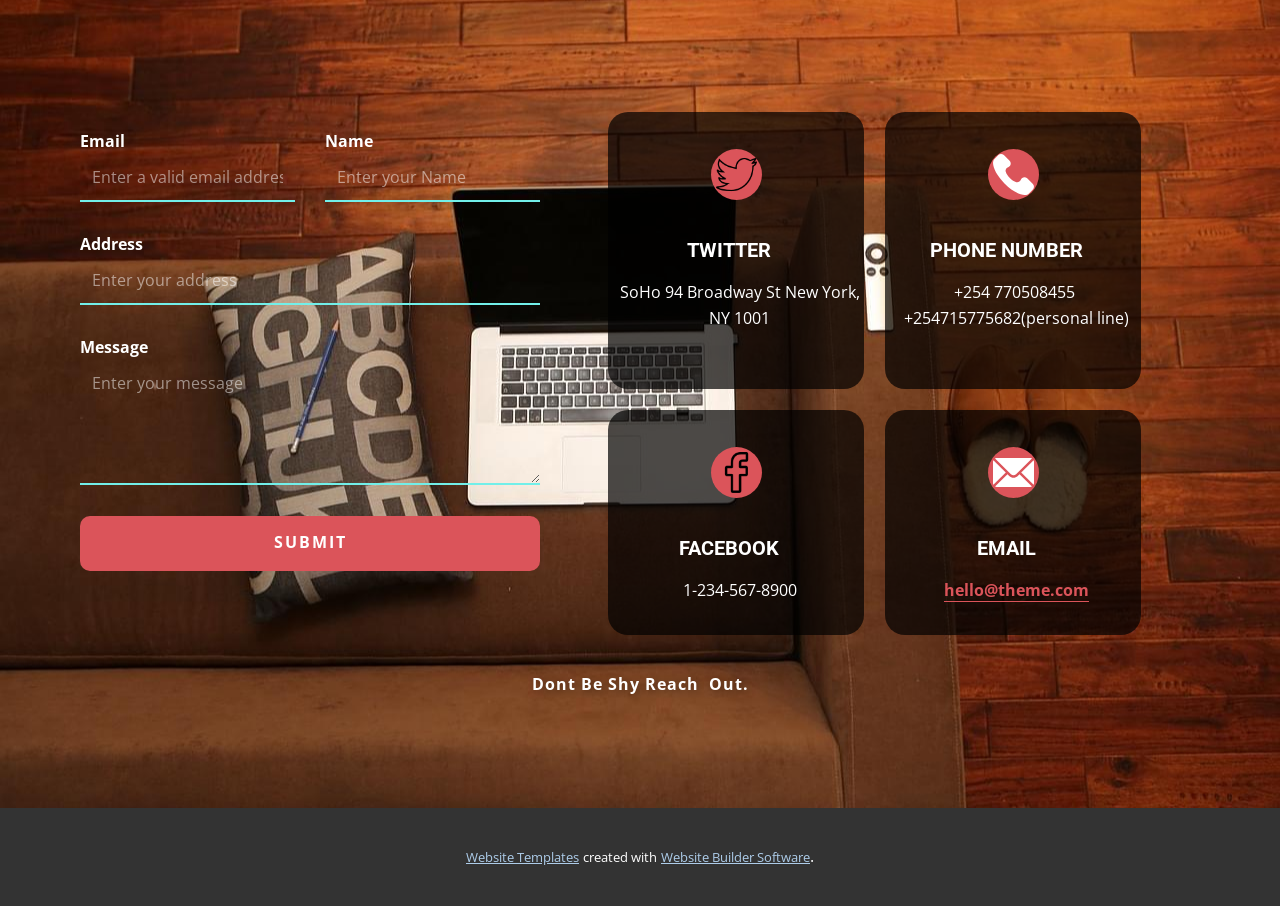
<file: CONTACT/index.html>
<!DOCTYPE html>
<html style="font-size: 16px;" lang="en"><head>
    <meta name="viewport" content="width=device-width, initial-scale=1.0">
    <meta charset="utf-8">
    <meta name="keywords" content="">
    <meta name="description" content="">
    <title>About 1</title>
    <link rel="stylesheet" href="nicepage.css" media="screen">
<link rel="stylesheet" href="About-1.css" media="screen">
    <script class="u-script" type="text/javascript" src="jquery-1.9.1.min.js" defer=""></script>
    <script class="u-script" type="text/javascript" src="nicepage.js" defer=""></script>
    <meta name="generator" content="Nicepage 5.3.3, nicepage.com">
    <meta name="referrer" content="origin">
    <link id="u-theme-google-font" rel="stylesheet" href="https://fonts.googleapis.com/css?family=Roboto:100,100i,300,300i,400,400i,500,500i,700,700i,900,900i|Open+Sans:300,300i,400,400i,500,500i,600,600i,700,700i,800,800i">
    
    
    <script type="application/ld+json">{
		"@context": "http://schema.org",
		"@type": "Organization",
		"name": ""
}</script>
    <meta name="theme-color" content="#478ac9">
    <meta property="og:title" content="About 1">
    <meta property="og:type" content="website">
  </head>
  <body data-home-page="https://website3798896.nicepage.io/About-1.html?version=db8e37b4-e32d-4d01-83a6-668814f26b87" data-home-page-title="About 1" class="u-body u-xl-mode" data-lang="en">
    <section class="u-align-center u-clearfix u-container-align-center-md u-container-align-center-sm u-container-align-center-xs u-image u-section-1" id="carousel_e3d0" data-image-width="1280" data-image-height="853">
      <div class="u-clearfix u-sheet u-sheet-1">
        <div class="u-expanded-width-md u-expanded-width-sm u-expanded-width-xs u-form u-form-1">
          <form action="https://forms.nicepagesrv.com/v2/form/process" class="u-clearfix u-form-spacing-30 u-form-vertical u-inner-form" style="padding: 10px" source="email" name="form">
            <div class="u-form-email u-form-group u-form-partition-factor-2">
              <label for="email-319a" class="u-label u-text-body-alt-color u-label-1">Email</label>
              <input type="email" placeholder="Enter a valid email address" id="email-319a" name="email" class="u-border-2 u-border-no-left u-border-no-right u-border-no-top u-border-palette-4-light-1 u-input u-input-rectangle u-text-body-alt-color" required="">
            </div>
            <div class="u-form-group u-form-name u-form-partition-factor-2">
              <label for="name-319a" class="u-label u-text-body-alt-color u-label-2">Name</label>
              <input type="text" placeholder="Enter your Name" id="name-319a" name="name" class="u-border-2 u-border-no-left u-border-no-right u-border-no-top u-border-palette-4-light-1 u-input u-input-rectangle u-text-body-alt-color" required="">
            </div>
            <div class="u-form-address u-form-group u-form-group-3">
              <label for="address-452f" class="u-label u-text-body-alt-color u-label-3">Address</label>
              <input type="text" placeholder="Enter your address" id="address-452f" name="address" class="u-border-2 u-border-no-left u-border-no-right u-border-no-top u-border-palette-4-light-1 u-input u-input-rectangle u-text-body-alt-color" required="">
            </div>
            <div class="u-form-group u-form-message">
              <label for="message-319a" class="u-label u-text-body-alt-color u-label-4">Message</label>
              <textarea placeholder="Enter your message" rows="4" cols="50" id="message-319a" name="message" class="u-border-2 u-border-no-left u-border-no-right u-border-no-top u-border-palette-4-light-1 u-input u-input-rectangle u-text-body-alt-color" required=""></textarea>
            </div>
            <div class="u-align-left u-form-group u-form-submit">
              <a href="#" class="u-active-white u-border-none u-btn u-btn-round u-btn-submit u-button-style u-hover-white u-palette-2-base u-radius-10 u-btn-1">Submit</a>
              <input type="submit" value="submit" class="u-form-control-hidden">
            </div>
            <div class="u-form-send-message u-form-send-success"> Thank you! Your message has been sent. </div>
            <div class="u-form-send-error u-form-send-message"> Unable to send your message. Please fix errors then try again. </div>
            <input type="hidden" value="" name="recaptchaResponse">
            <input type="hidden" name="formServices" value="c8a2bf7977998eed809f3ecaea6489d1">
          </form>
        </div>
        <div class="u-expanded-width-md u-expanded-width-sm u-expanded-width-xs u-list u-list-1">
          <div class="u-repeater u-repeater-1">
            <div class="u-align-center u-black u-container-style u-list-item u-opacity u-opacity-70 u-radius-20 u-repeater-item u-shape-round u-list-item-1">
              <div class="u-container-layout u-similar-container u-container-layout-1"><span class="u-file-icon u-icon u-icon-circle u-palette-2-base u-icon-1"><img src="images/220375.png" alt=""></span>
                <h5 class="u-text u-text-1">twitter</h5>
                <p class="u-text u-text-2">SoHo 94 Broadway St New York, NY 1001</p>
              </div>
            </div>
            <div class="u-align-center u-black u-container-style u-list-item u-opacity u-opacity-70 u-radius-20 u-repeater-item u-shape-round u-list-item-2">
              <div class="u-container-layout u-similar-container u-container-layout-2"><span class="u-icon u-icon-circle u-palette-2-base u-icon-2"><svg class="u-svg-link" preserveAspectRatio="xMidYMin slice" viewBox="0 0 513.64 513.64" style=""><use xlink:href="#svg-9786"></use></svg><svg class="u-svg-content" viewBox="0 0 513.64 513.64" x="0px" y="0px" id="svg-9786" style="enable-background:new 0 0 513.64 513.64;"><g><g><path d="M499.66,376.96l-71.68-71.68c-25.6-25.6-69.12-15.359-79.36,17.92c-7.68,23.041-33.28,35.841-56.32,30.72    c-51.2-12.8-120.32-79.36-133.12-133.12c-7.68-23.041,7.68-48.641,30.72-56.32c33.28-10.24,43.52-53.76,17.92-79.36l-71.68-71.68    c-20.48-17.92-51.2-17.92-69.12,0l-48.64,48.64c-48.64,51.2,5.12,186.88,125.44,307.2c120.32,120.32,256,176.641,307.2,125.44    l48.64-48.64C517.581,425.6,517.581,394.88,499.66,376.96z"></path>
</g>
</g></svg></span>
                <h5 class="u-text u-text-3">phone number</h5>
                <p class="u-text u-text-4">+254 770508455&nbsp;<br>+254715775682(personal line)<br>
                  <br>
                </p>
              </div>
            </div>
            <div class="u-align-center u-black u-container-style u-list-item u-opacity u-opacity-70 u-radius-20 u-repeater-item u-shape-round u-list-item-3">
              <div class="u-container-layout u-similar-container u-container-layout-3"><span class="u-file-icon u-icon u-icon-circle u-palette-2-base u-icon-3"><img src="images/1077041.png" alt=""></span>
                <h5 class="u-text u-text-5">facebook</h5>
                <p class="u-text u-text-6">1-234-567-8900</p>
              </div>
            </div>
            <div class="u-align-center u-black u-container-style u-list-item u-opacity u-opacity-70 u-radius-20 u-repeater-item u-shape-round u-list-item-4">
              <div class="u-container-layout u-similar-container u-container-layout-4"><span class="u-icon u-icon-circle u-palette-2-base u-icon-4"><svg class="u-svg-link" preserveAspectRatio="xMidYMin slice" viewBox="0 0 512 512" style=""><use xlink:href="#svg-9f82"></use></svg><svg class="u-svg-content" viewBox="0 0 512 512" x="0px" y="0px" id="svg-9f82" style="enable-background:new 0 0 512 512;"><g><g><path d="M507.49,101.721L352.211,256L507.49,410.279c2.807-5.867,4.51-12.353,4.51-19.279V121    C512,114.073,510.297,107.588,507.49,101.721z"></path>
</g>
</g><g><g><path d="M467,76H45c-6.927,0-13.412,1.703-19.279,4.51l198.463,197.463c17.548,17.548,46.084,17.548,63.632,0L486.279,80.51    C480.412,77.703,473.927,76,467,76z"></path>
</g>
</g><g><g><path d="M4.51,101.721C1.703,107.588,0,114.073,0,121v270c0,6.927,1.703,13.413,4.51,19.279L159.789,256L4.51,101.721z"></path>
</g>
</g><g><g><path d="M331,277.211l-21.973,21.973c-29.239,29.239-76.816,29.239-106.055,0L181,277.211L25.721,431.49    C31.588,434.297,38.073,436,45,436h422c6.927,0,13.412-1.703,19.279-4.51L331,277.211z"></path>
</g>
</g></svg></span>
                <h5 class="u-text u-text-7">Email</h5>
                <p class="u-text u-text-8">
                  <a href="mailto:hello@theme.com" class="u-active-none u-border-1 u-border-active-white u-border-hover-white u-border-no-left u-border-no-right u-border-no-top u-border-palette-2-base u-btn u-button-link u-button-style u-hover-none u-none u-text-active-white u-text-hover-white u-text-palette-2-base u-btn-2">hello@theme.com</a>
                </p>
              </div>
            </div>
          </div>
        </div>
        <p class="u-text u-text-body-alt-color u-text-9" data-animation-name="customAnimationIn" data-animation-duration="1500" data-animation-delay="500">Dont Be Shy Reach&nbsp; Out.</p>
      </div>
    </section>
    
    
    
    <section class="u-backlink u-clearfix u-grey-80">
      <a class="u-link" href="https://nicepage.com/website-templates" target="_blank">
        <span>Website Templates</span>
      </a>
      <p class="u-text">
        <span>created with</span>
      </p>
      <a class="u-link" href="" target="_blank">
        <span>Website Builder Software</span>
      </a>. 
    </section>
  
</body></html>
</file>
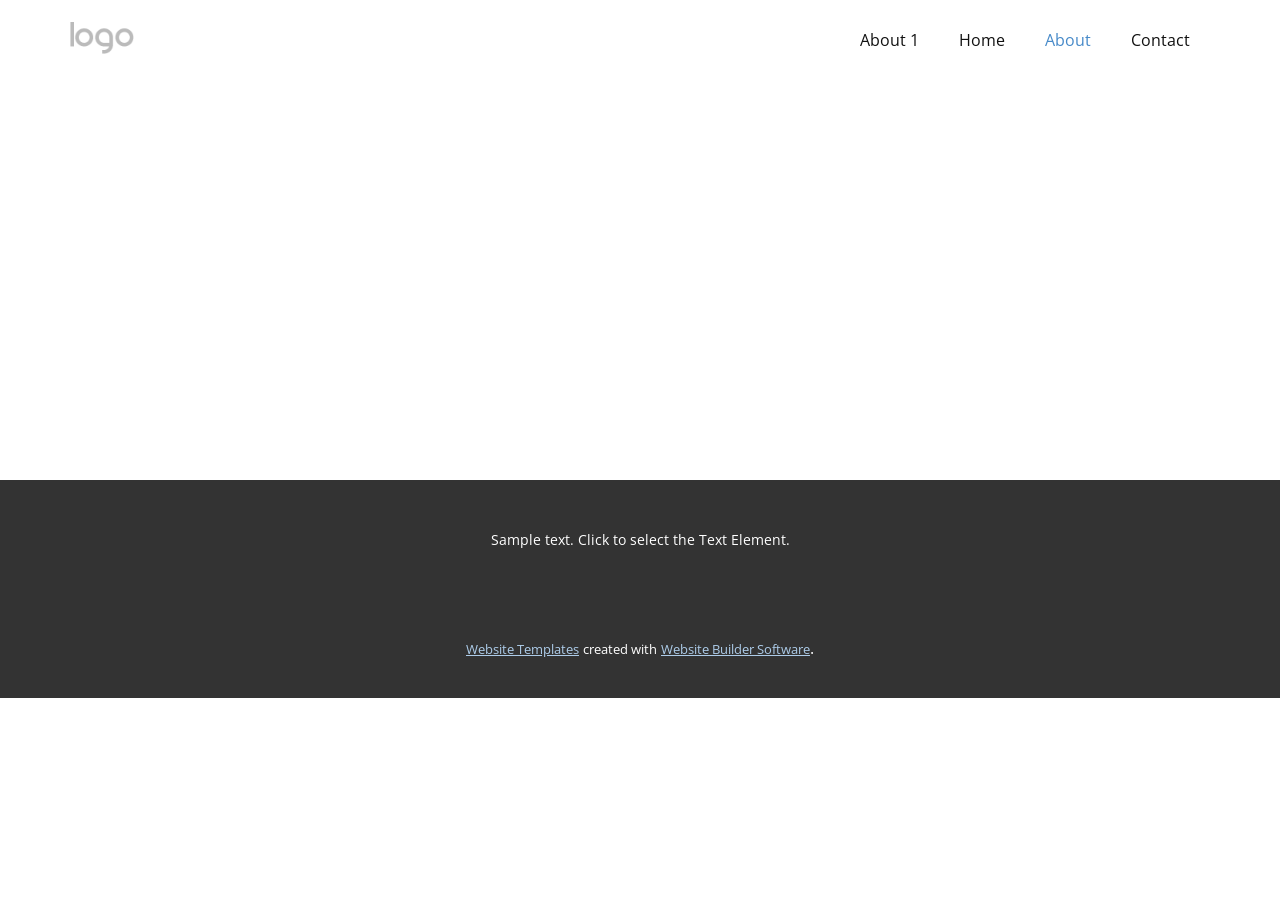
<file: CONTACT/About.html>
<!DOCTYPE html>
<html style="font-size: 16px;" lang="en"><head>
    <meta name="viewport" content="width=device-width, initial-scale=1.0">
    <meta charset="utf-8">
    <meta name="keywords" content="">
    <meta name="description" content="">
    <title>About</title>
    <link rel="stylesheet" href="nicepage.css" media="screen">
<link rel="stylesheet" href="About.css" media="screen">
    <script class="u-script" type="text/javascript" src="jquery-1.9.1.min.js" defer=""></script>
    <script class="u-script" type="text/javascript" src="nicepage.js" defer=""></script>
    <meta name="generator" content="Nicepage 5.3.3, nicepage.com">
    <link id="u-theme-google-font" rel="stylesheet" href="https://fonts.googleapis.com/css?family=Roboto:100,100i,300,300i,400,400i,500,500i,700,700i,900,900i|Open+Sans:300,300i,400,400i,500,500i,600,600i,700,700i,800,800i">
    
    
    <script type="application/ld+json">{
		"@context": "http://schema.org",
		"@type": "Organization",
		"name": "",
		"logo": "images/default-logo.png"
}</script>
    <meta name="theme-color" content="#478ac9">
    <meta property="og:title" content="About">
    <meta property="og:type" content="website">
  </head>
  <body class="u-body u-xl-mode" data-lang="en"><header class="u-clearfix u-header u-header" id="sec-13a1"><div class="u-clearfix u-sheet u-valign-middle u-sheet-1">
        <a href="https://nicepage.com" class="u-image u-logo u-image-1">
          <img src="images/default-logo.png" class="u-logo-image u-logo-image-1">
        </a>
        <nav class="u-menu u-menu-dropdown u-offcanvas u-menu-1">
          <div class="menu-collapse" style="font-size: 1rem; letter-spacing: 0px;">
            <a class="u-button-style u-custom-left-right-menu-spacing u-custom-padding-bottom u-custom-top-bottom-menu-spacing u-nav-link u-text-active-palette-1-base u-text-hover-palette-2-base" href="#">
              <svg class="u-svg-link" viewBox="0 0 24 24"><use xlink:href="#menu-hamburger"></use></svg>
              <svg class="u-svg-content" version="1.1" id="menu-hamburger" viewBox="0 0 16 16" x="0px" y="0px" xmlns:xlink="http://www.w3.org/1999/xlink" xmlns="http://www.w3.org/2000/svg"><g><rect y="1" width="16" height="2"></rect><rect y="7" width="16" height="2"></rect><rect y="13" width="16" height="2"></rect>
</g></svg>
            </a>
          </div>
          <div class="u-nav-container">
            <ul class="u-nav u-unstyled u-nav-1"><li class="u-nav-item"><a class="u-button-style u-nav-link u-text-active-palette-1-base u-text-hover-palette-2-base" href="About-1.html" style="padding: 10px 20px;">About 1</a>
</li><li class="u-nav-item"><a class="u-button-style u-nav-link u-text-active-palette-1-base u-text-hover-palette-2-base" href="Home.html" style="padding: 10px 20px;">Home</a>
</li><li class="u-nav-item"><a class="u-button-style u-nav-link u-text-active-palette-1-base u-text-hover-palette-2-base" href="About.html" style="padding: 10px 20px;">About</a>
</li><li class="u-nav-item"><a class="u-button-style u-nav-link u-text-active-palette-1-base u-text-hover-palette-2-base" href="Contact.html" style="padding: 10px 20px;">Contact</a>
</li></ul>
          </div>
          <div class="u-nav-container-collapse">
            <div class="u-black u-container-style u-inner-container-layout u-opacity u-opacity-95 u-sidenav">
              <div class="u-inner-container-layout u-sidenav-overflow">
                <div class="u-menu-close"></div>
                <ul class="u-align-center u-nav u-popupmenu-items u-unstyled u-nav-2"><li class="u-nav-item"><a class="u-button-style u-nav-link" href="About-1.html">About 1</a>
</li><li class="u-nav-item"><a class="u-button-style u-nav-link" href="Home.html">Home</a>
</li><li class="u-nav-item"><a class="u-button-style u-nav-link" href="About.html">About</a>
</li><li class="u-nav-item"><a class="u-button-style u-nav-link" href="Contact.html">Contact</a>
</li></ul>
              </div>
            </div>
            <div class="u-black u-menu-overlay u-opacity u-opacity-70"></div>
          </div>
        </nav>
      </div></header>
    <section class="u-clearfix u-section-1" id="sec-6ad6">
      <div class="u-clearfix u-sheet u-sheet-1"></div>
    </section>
    
    
    <footer class="u-align-center u-clearfix u-footer u-grey-80 u-footer" id="sec-273c"><div class="u-clearfix u-sheet u-sheet-1">
        <p class="u-small-text u-text u-text-variant u-text-1">Sample text. Click to select the Text Element.</p>
      </div></footer>
    <section class="u-backlink u-clearfix u-grey-80">
      <a class="u-link" href="https://nicepage.com/website-templates" target="_blank">
        <span>Website Templates</span>
      </a>
      <p class="u-text">
        <span>created with</span>
      </p>
      <a class="u-link" href="" target="_blank">
        <span>Website Builder Software</span>
      </a>. 
    </section>
  
</body></html>
</file>
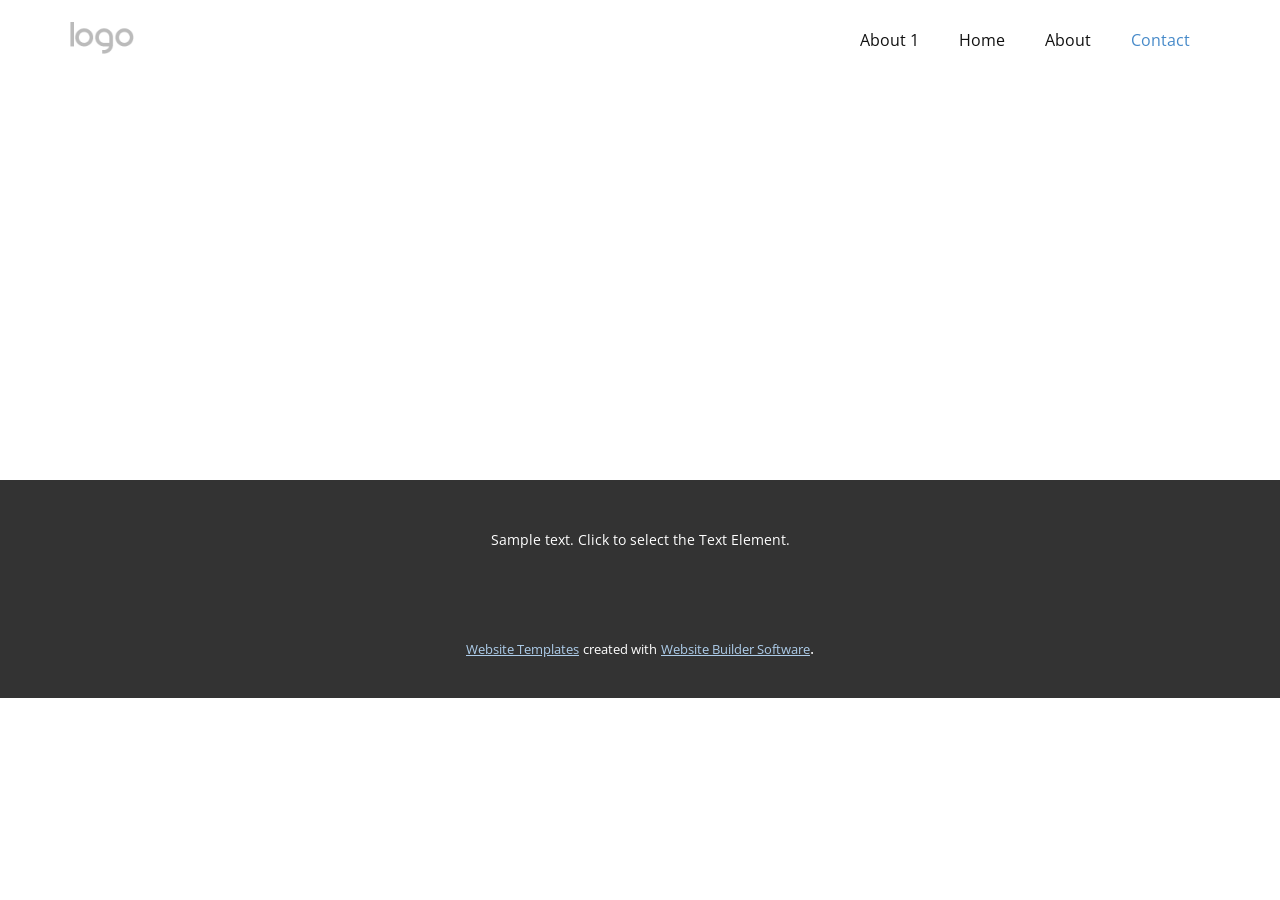
<file: CONTACT/Contact.html>
<!DOCTYPE html>
<html style="font-size: 16px;" lang="en"><head>
    <meta name="viewport" content="width=device-width, initial-scale=1.0">
    <meta charset="utf-8">
    <meta name="keywords" content="">
    <meta name="description" content="">
    <title>Contact</title>
    <link rel="stylesheet" href="nicepage.css" media="screen">
<link rel="stylesheet" href="Contact.css" media="screen">
    <script class="u-script" type="text/javascript" src="jquery-1.9.1.min.js" defer=""></script>
    <script class="u-script" type="text/javascript" src="nicepage.js" defer=""></script>
    <meta name="generator" content="Nicepage 5.3.3, nicepage.com">
    <link id="u-theme-google-font" rel="stylesheet" href="https://fonts.googleapis.com/css?family=Roboto:100,100i,300,300i,400,400i,500,500i,700,700i,900,900i|Open+Sans:300,300i,400,400i,500,500i,600,600i,700,700i,800,800i">
    
    
    <script type="application/ld+json">{
		"@context": "http://schema.org",
		"@type": "Organization",
		"name": "",
		"logo": "images/default-logo.png"
}</script>
    <meta name="theme-color" content="#478ac9">
    <meta property="og:title" content="Contact">
    <meta property="og:type" content="website">
  </head>
  <body class="u-body u-xl-mode" data-lang="en"><header class="u-clearfix u-header u-header" id="sec-13a1"><div class="u-clearfix u-sheet u-valign-middle u-sheet-1">
        <a href="https://nicepage.com" class="u-image u-logo u-image-1">
          <img src="images/default-logo.png" class="u-logo-image u-logo-image-1">
        </a>
        <nav class="u-menu u-menu-dropdown u-offcanvas u-menu-1">
          <div class="menu-collapse" style="font-size: 1rem; letter-spacing: 0px;">
            <a class="u-button-style u-custom-left-right-menu-spacing u-custom-padding-bottom u-custom-top-bottom-menu-spacing u-nav-link u-text-active-palette-1-base u-text-hover-palette-2-base" href="#">
              <svg class="u-svg-link" viewBox="0 0 24 24"><use xlink:href="#menu-hamburger"></use></svg>
              <svg class="u-svg-content" version="1.1" id="menu-hamburger" viewBox="0 0 16 16" x="0px" y="0px" xmlns:xlink="http://www.w3.org/1999/xlink" xmlns="http://www.w3.org/2000/svg"><g><rect y="1" width="16" height="2"></rect><rect y="7" width="16" height="2"></rect><rect y="13" width="16" height="2"></rect>
</g></svg>
            </a>
          </div>
          <div class="u-nav-container">
            <ul class="u-nav u-unstyled u-nav-1"><li class="u-nav-item"><a class="u-button-style u-nav-link u-text-active-palette-1-base u-text-hover-palette-2-base" href="About-1.html" style="padding: 10px 20px;">About 1</a>
</li><li class="u-nav-item"><a class="u-button-style u-nav-link u-text-active-palette-1-base u-text-hover-palette-2-base" href="Home.html" style="padding: 10px 20px;">Home</a>
</li><li class="u-nav-item"><a class="u-button-style u-nav-link u-text-active-palette-1-base u-text-hover-palette-2-base" href="About.html" style="padding: 10px 20px;">About</a>
</li><li class="u-nav-item"><a class="u-button-style u-nav-link u-text-active-palette-1-base u-text-hover-palette-2-base" href="Contact.html" style="padding: 10px 20px;">Contact</a>
</li></ul>
          </div>
          <div class="u-nav-container-collapse">
            <div class="u-black u-container-style u-inner-container-layout u-opacity u-opacity-95 u-sidenav">
              <div class="u-inner-container-layout u-sidenav-overflow">
                <div class="u-menu-close"></div>
                <ul class="u-align-center u-nav u-popupmenu-items u-unstyled u-nav-2"><li class="u-nav-item"><a class="u-button-style u-nav-link" href="About-1.html">About 1</a>
</li><li class="u-nav-item"><a class="u-button-style u-nav-link" href="Home.html">Home</a>
</li><li class="u-nav-item"><a class="u-button-style u-nav-link" href="About.html">About</a>
</li><li class="u-nav-item"><a class="u-button-style u-nav-link" href="Contact.html">Contact</a>
</li></ul>
              </div>
            </div>
            <div class="u-black u-menu-overlay u-opacity u-opacity-70"></div>
          </div>
        </nav>
      </div></header>
    <section class="u-clearfix u-section-1" id="sec-d57b">
      <div class="u-clearfix u-sheet u-sheet-1"></div>
    </section>
    
    
    <footer class="u-align-center u-clearfix u-footer u-grey-80 u-footer" id="sec-273c"><div class="u-clearfix u-sheet u-sheet-1">
        <p class="u-small-text u-text u-text-variant u-text-1">Sample text. Click to select the Text Element.</p>
      </div></footer>
    <section class="u-backlink u-clearfix u-grey-80">
      <a class="u-link" href="https://nicepage.com/website-templates" target="_blank">
        <span>Website Templates</span>
      </a>
      <p class="u-text">
        <span>created with</span>
      </p>
      <a class="u-link" href="" target="_blank">
        <span>Website Builder Software</span>
      </a>. 
    </section>
  
</body></html>
</file>
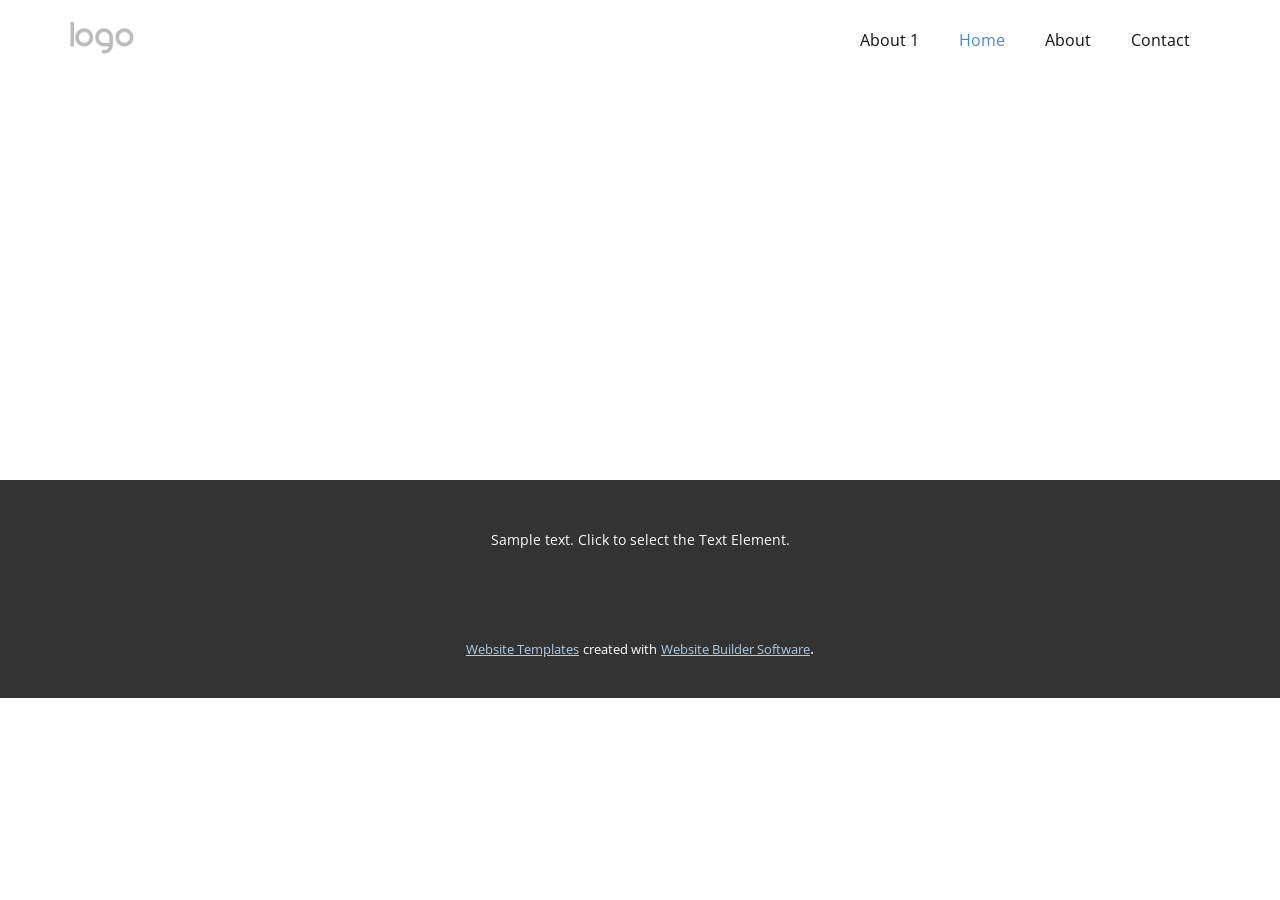
<file: CONTACT/Home.html>
<!DOCTYPE html>
<html style="font-size: 16px;" lang="en"><head>
    <meta name="viewport" content="width=device-width, initial-scale=1.0">
    <meta charset="utf-8">
    <meta name="keywords" content="">
    <meta name="description" content="">
    <title>Home</title>
    <link rel="stylesheet" href="nicepage.css" media="screen">
<link rel="stylesheet" href="Home.css" media="screen">
    <script class="u-script" type="text/javascript" src="jquery-1.9.1.min.js" defer=""></script>
    <script class="u-script" type="text/javascript" src="nicepage.js" defer=""></script>
    <meta name="generator" content="Nicepage 5.3.3, nicepage.com">
    <link id="u-theme-google-font" rel="stylesheet" href="https://fonts.googleapis.com/css?family=Roboto:100,100i,300,300i,400,400i,500,500i,700,700i,900,900i|Open+Sans:300,300i,400,400i,500,500i,600,600i,700,700i,800,800i">
    
    
    <script type="application/ld+json">{
		"@context": "http://schema.org",
		"@type": "Organization",
		"name": "",
		"logo": "images/default-logo.png"
}</script>
    <meta name="theme-color" content="#478ac9">
    <meta property="og:title" content="Home">
    <meta property="og:type" content="website">
  </head>
  <body class="u-body u-xl-mode" data-lang="en"><header class="u-clearfix u-header u-header" id="sec-13a1"><div class="u-clearfix u-sheet u-valign-middle u-sheet-1">
        <a href="https://nicepage.com" class="u-image u-logo u-image-1">
          <img src="images/default-logo.png" class="u-logo-image u-logo-image-1">
        </a>
        <nav class="u-menu u-menu-dropdown u-offcanvas u-menu-1">
          <div class="menu-collapse" style="font-size: 1rem; letter-spacing: 0px;">
            <a class="u-button-style u-custom-left-right-menu-spacing u-custom-padding-bottom u-custom-top-bottom-menu-spacing u-nav-link u-text-active-palette-1-base u-text-hover-palette-2-base" href="#">
              <svg class="u-svg-link" viewBox="0 0 24 24"><use xlink:href="#menu-hamburger"></use></svg>
              <svg class="u-svg-content" version="1.1" id="menu-hamburger" viewBox="0 0 16 16" x="0px" y="0px" xmlns:xlink="http://www.w3.org/1999/xlink" xmlns="http://www.w3.org/2000/svg"><g><rect y="1" width="16" height="2"></rect><rect y="7" width="16" height="2"></rect><rect y="13" width="16" height="2"></rect>
</g></svg>
            </a>
          </div>
          <div class="u-nav-container">
            <ul class="u-nav u-unstyled u-nav-1"><li class="u-nav-item"><a class="u-button-style u-nav-link u-text-active-palette-1-base u-text-hover-palette-2-base" href="About-1.html" style="padding: 10px 20px;">About 1</a>
</li><li class="u-nav-item"><a class="u-button-style u-nav-link u-text-active-palette-1-base u-text-hover-palette-2-base" href="Home.html" style="padding: 10px 20px;">Home</a>
</li><li class="u-nav-item"><a class="u-button-style u-nav-link u-text-active-palette-1-base u-text-hover-palette-2-base" href="About.html" style="padding: 10px 20px;">About</a>
</li><li class="u-nav-item"><a class="u-button-style u-nav-link u-text-active-palette-1-base u-text-hover-palette-2-base" href="Contact.html" style="padding: 10px 20px;">Contact</a>
</li></ul>
          </div>
          <div class="u-nav-container-collapse">
            <div class="u-black u-container-style u-inner-container-layout u-opacity u-opacity-95 u-sidenav">
              <div class="u-inner-container-layout u-sidenav-overflow">
                <div class="u-menu-close"></div>
                <ul class="u-align-center u-nav u-popupmenu-items u-unstyled u-nav-2"><li class="u-nav-item"><a class="u-button-style u-nav-link" href="About-1.html">About 1</a>
</li><li class="u-nav-item"><a class="u-button-style u-nav-link" href="Home.html">Home</a>
</li><li class="u-nav-item"><a class="u-button-style u-nav-link" href="About.html">About</a>
</li><li class="u-nav-item"><a class="u-button-style u-nav-link" href="Contact.html">Contact</a>
</li></ul>
              </div>
            </div>
            <div class="u-black u-menu-overlay u-opacity u-opacity-70"></div>
          </div>
        </nav>
      </div></header>
    <section class="u-clearfix u-section-1" id="sec-b1e7">
      <div class="u-clearfix u-sheet u-sheet-1"></div>
    </section>
    
    
    <footer class="u-align-center u-clearfix u-footer u-grey-80 u-footer" id="sec-273c"><div class="u-clearfix u-sheet u-sheet-1">
        <p class="u-small-text u-text u-text-variant u-text-1">Sample text. Click to select the Text Element.</p>
      </div></footer>
    <section class="u-backlink u-clearfix u-grey-80">
      <a class="u-link" href="https://nicepage.com/website-templates" target="_blank">
        <span>Website Templates</span>
      </a>
      <p class="u-text">
        <span>created with</span>
      </p>
      <a class="u-link" href="" target="_blank">
        <span>Website Builder Software</span>
      </a>. 
    </section>
  
</body></html>
</file>
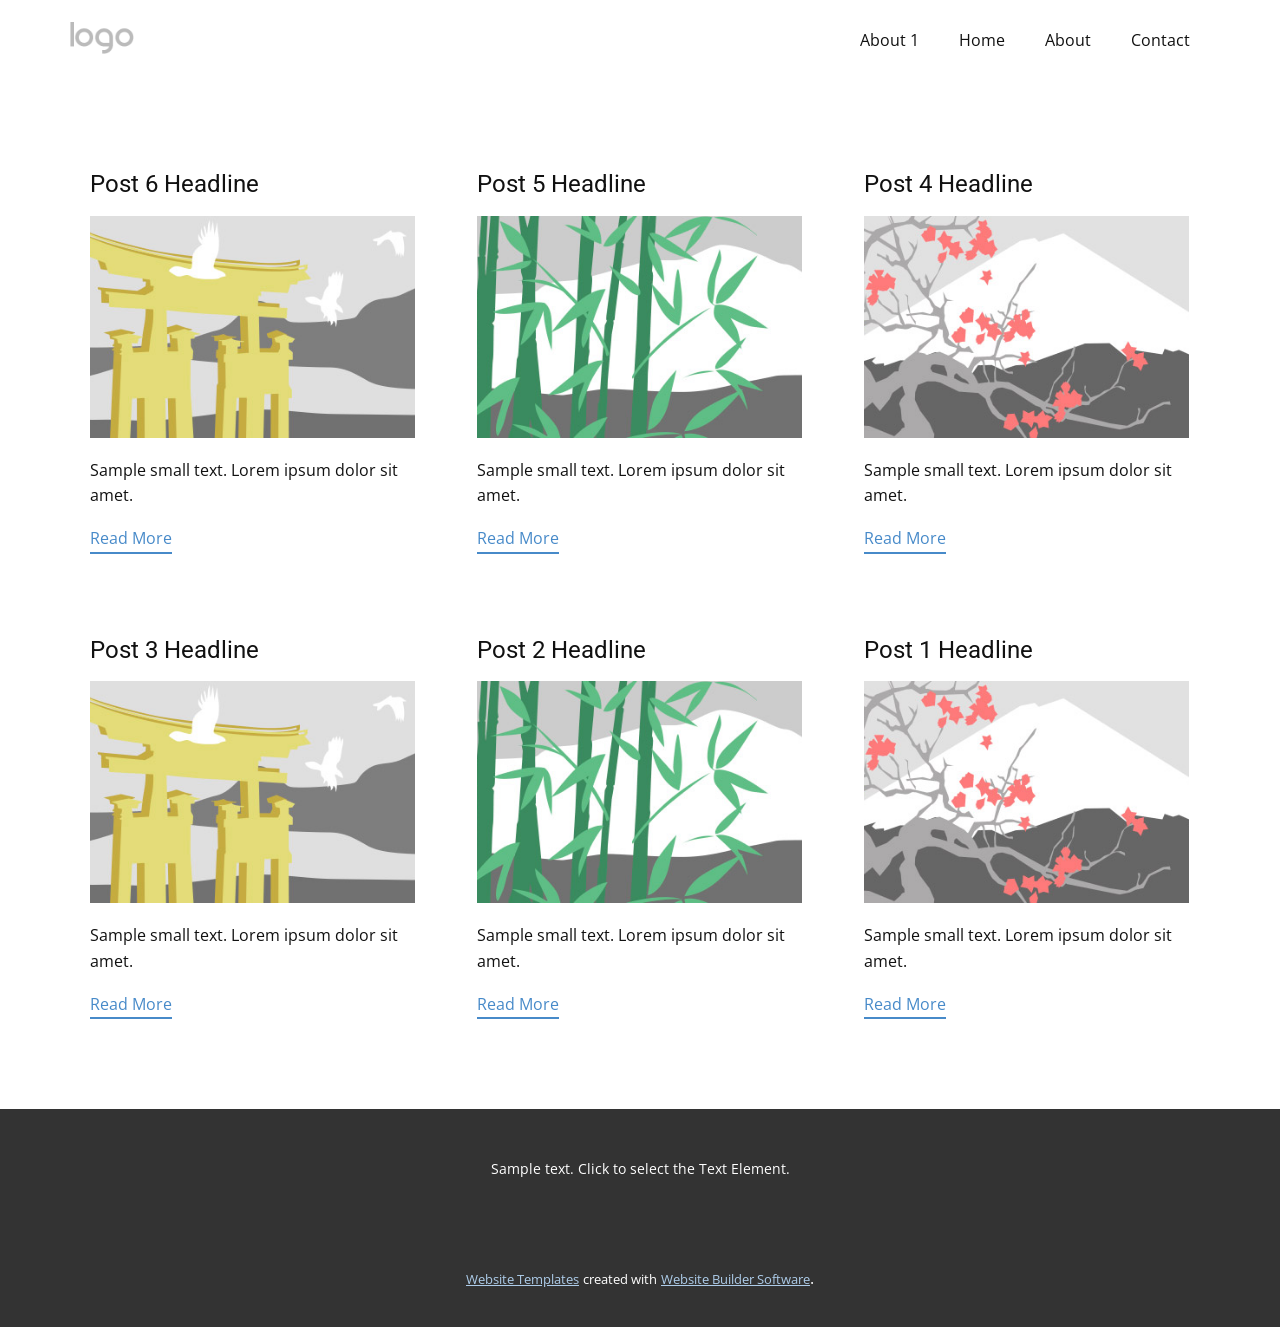
<file: CONTACT/blog/blog.html>
<!DOCTYPE html>
<html style="font-size: 16px;" lang="en"><head>
    <meta name="viewport" content="width=device-width, initial-scale=1.0">
    <meta charset="utf-8">
    <meta name="keywords" content="">
    <meta name="description" content="">
    <title>Blog Template</title>
    <link rel="stylesheet" href="../nicepage.css" media="screen">
<link rel="stylesheet" href="../Blog-Template.css" media="screen">
    <script class="u-script" type="text/javascript" src="../jquery-1.9.1.min.js" defer=""></script>
    <script class="u-script" type="text/javascript" src="../nicepage.js" defer=""></script>
    <meta name="generator" content="Nicepage 5.3.3, nicepage.com">
    <link id="u-theme-google-font" rel="stylesheet" href="https://fonts.googleapis.com/css?family=Roboto:100,100i,300,300i,400,400i,500,500i,700,700i,900,900i|Open+Sans:300,300i,400,400i,500,500i,600,600i,700,700i,800,800i">
    
    
    <script type="application/ld+json">{
		"@context": "http://schema.org",
		"@type": "Organization",
		"name": "",
		"logo": "images/default-logo.png"
}</script>
    <meta name="theme-color" content="#478ac9">
  </head>
  <body class="u-body u-xl-mode" data-lang="en"><header class="u-clearfix u-header u-header" id="sec-13a1"><div class="u-clearfix u-sheet u-valign-middle u-sheet-1">
        <a href="https://nicepage.com" class="u-image u-logo u-image-1">
          <img src="../images/default-logo.png" class="u-logo-image u-logo-image-1">
        </a>
        <nav class="u-menu u-menu-dropdown u-offcanvas u-menu-1">
          <div class="menu-collapse" style="font-size: 1rem; letter-spacing: 0px;">
            <a class="u-button-style u-custom-left-right-menu-spacing u-custom-padding-bottom u-custom-top-bottom-menu-spacing u-nav-link u-text-active-palette-1-base u-text-hover-palette-2-base" href="#">
              <svg class="u-svg-link" viewBox="0 0 24 24"><use xlink:href="#menu-hamburger"></use></svg>
              <svg class="u-svg-content" version="1.1" id="menu-hamburger" viewBox="0 0 16 16" x="0px" y="0px" xmlns:xlink="http://www.w3.org/1999/xlink" xmlns="http://www.w3.org/2000/svg"><g><rect y="1" width="16" height="2"></rect><rect y="7" width="16" height="2"></rect><rect y="13" width="16" height="2"></rect>
</g></svg>
            </a>
          </div>
          <div class="u-nav-container">
            <ul class="u-nav u-unstyled u-nav-1"><li class="u-nav-item"><a class="u-button-style u-nav-link u-text-active-palette-1-base u-text-hover-palette-2-base" href="../About-1.html" style="padding: 10px 20px;">About 1</a>
</li><li class="u-nav-item"><a class="u-button-style u-nav-link u-text-active-palette-1-base u-text-hover-palette-2-base" href="../Home.html" style="padding: 10px 20px;">Home</a>
</li><li class="u-nav-item"><a class="u-button-style u-nav-link u-text-active-palette-1-base u-text-hover-palette-2-base" href="../About.html" style="padding: 10px 20px;">About</a>
</li><li class="u-nav-item"><a class="u-button-style u-nav-link u-text-active-palette-1-base u-text-hover-palette-2-base" href="../Contact.html" style="padding: 10px 20px;">Contact</a>
</li></ul>
          </div>
          <div class="u-nav-container-collapse">
            <div class="u-black u-container-style u-inner-container-layout u-opacity u-opacity-95 u-sidenav">
              <div class="u-inner-container-layout u-sidenav-overflow">
                <div class="u-menu-close"></div>
                <ul class="u-align-center u-nav u-popupmenu-items u-unstyled u-nav-2"><li class="u-nav-item"><a class="u-button-style u-nav-link" href="../About-1.html">About 1</a>
</li><li class="u-nav-item"><a class="u-button-style u-nav-link" href="../Home.html">Home</a>
</li><li class="u-nav-item"><a class="u-button-style u-nav-link" href="../About.html">About</a>
</li><li class="u-nav-item"><a class="u-button-style u-nav-link" href="../Contact.html">Contact</a>
</li></ul>
              </div>
            </div>
            <div class="u-black u-menu-overlay u-opacity u-opacity-70"></div>
          </div>
        </nav>
      </div></header>
    <section class="u-clearfix u-section-1" id="sec-80b5">
      <div class="u-clearfix u-sheet u-valign-middle u-sheet-1"><!--blog--><!--blog_options_json--><!--{"type":"Recent","source":"","tags":"","count":""}--><!--/blog_options_json-->
        <div class="u-blog u-expanded-width u-repeater u-repeater-1"><!--blog_post-->
          <div class="u-blog-post u-container-style u-repeater-item u-white u-repeater-item-1">
            <div class="u-container-layout u-similar-container u-valign-top u-container-layout-1"><!--blog_post_header-->
              <h4 class="u-blog-control u-text u-text-1">
                <a class="u-post-header-link" href="../blog/post-5.html">Post 6 Headline</a>
              </h4><!--/blog_post_header--><!--blog_post_image-->
              <a class="u-post-header-link" href="../blog/post-5.html"><img alt="" class="u-blog-control u-expanded-width u-image u-image-default u-image-1" src="../images/8ad73f3c.jpeg"></a><!--/blog_post_image--><!--blog_post_content-->
              <div class="u-blog-control u-post-content u-text u-text-2 fr-view">Sample small text. Lorem ipsum dolor sit amet.</div><!--/blog_post_content--><!--blog_post_readmore-->
              <a href="../blog/post-5.html" class="u-blog-control u-border-2 u-border-palette-1-base u-btn u-btn-rectangle u-button-style u-none u-btn-1"><!--blog_post_readmore_content--><!--options_json--><!--{"content":"","defaultValue":"Read More"}--><!--/options_json-->Read More<!--/blog_post_readmore_content--></a><!--/blog_post_readmore-->
            </div>
          </div><div class="u-blog-post u-container-style u-repeater-item u-video-cover u-white">
            <div class="u-container-layout u-similar-container u-valign-top u-container-layout-2"><!--blog_post_header-->
              <h4 class="u-blog-control u-text u-text-3">
                <a class="u-post-header-link" href="../blog/post-4.html">Post 5 Headline</a>
              </h4><!--/blog_post_header--><!--blog_post_image-->
              <a class="u-post-header-link" href="../blog/post-4.html"><img alt="" class="u-blog-control u-expanded-width u-image u-image-default u-image-2" src="../images/68f64b9d.jpeg"></a><!--/blog_post_image--><!--blog_post_content-->
              <div class="u-blog-control u-post-content u-text u-text-4 fr-view">Sample small text. Lorem ipsum dolor sit amet.</div><!--/blog_post_content--><!--blog_post_readmore-->
              <a href="../blog/post-4.html" class="u-blog-control u-border-2 u-border-palette-1-base u-btn u-btn-rectangle u-button-style u-none u-btn-2"><!--blog_post_readmore_content--><!--options_json--><!--{"content":"","defaultValue":"Read More"}--><!--/options_json-->Read More<!--/blog_post_readmore_content--></a><!--/blog_post_readmore-->
            </div>
          </div><div class="u-blog-post u-container-style u-repeater-item u-video-cover u-white">
            <div class="u-container-layout u-similar-container u-valign-top u-container-layout-3"><!--blog_post_header-->
              <h4 class="u-blog-control u-text u-text-5">
                <a class="u-post-header-link" href="../blog/post-3.html">Post 4 Headline</a>
              </h4><!--/blog_post_header--><!--blog_post_image-->
              <a class="u-post-header-link" href="../blog/post-3.html"><img alt="" class="u-blog-control u-expanded-width u-image u-image-default u-image-3" src="../images/0fd3416c.jpeg"></a><!--/blog_post_image--><!--blog_post_content-->
              <div class="u-blog-control u-post-content u-text u-text-6 fr-view">Sample small text. Lorem ipsum dolor sit amet.</div><!--/blog_post_content--><!--blog_post_readmore-->
              <a href="../blog/post-3.html" class="u-blog-control u-border-2 u-border-palette-1-base u-btn u-btn-rectangle u-button-style u-none u-btn-3"><!--blog_post_readmore_content--><!--options_json--><!--{"content":"","defaultValue":"Read More"}--><!--/options_json-->Read More<!--/blog_post_readmore_content--></a><!--/blog_post_readmore-->
            </div>
          </div><div class="u-blog-post u-container-style u-repeater-item u-white u-repeater-item-1">
            <div class="u-container-layout u-similar-container u-valign-top u-container-layout-1"><!--blog_post_header-->
              <h4 class="u-blog-control u-text u-text-1">
                <a class="u-post-header-link" href="../blog/post-2.html">Post 3 Headline</a>
              </h4><!--/blog_post_header--><!--blog_post_image-->
              <a class="u-post-header-link" href="../blog/post-2.html"><img alt="" class="u-blog-control u-expanded-width u-image u-image-default u-image-1" src="../images/8ad73f3c.jpeg"></a><!--/blog_post_image--><!--blog_post_content-->
              <div class="u-blog-control u-post-content u-text u-text-2 fr-view">Sample small text. Lorem ipsum dolor sit amet.</div><!--/blog_post_content--><!--blog_post_readmore-->
              <a href="../blog/post-2.html" class="u-blog-control u-border-2 u-border-palette-1-base u-btn u-btn-rectangle u-button-style u-none u-btn-1"><!--blog_post_readmore_content--><!--options_json--><!--{"content":"","defaultValue":"Read More"}--><!--/options_json-->Read More<!--/blog_post_readmore_content--></a><!--/blog_post_readmore-->
            </div>
          </div><div class="u-blog-post u-container-style u-repeater-item u-video-cover u-white">
            <div class="u-container-layout u-similar-container u-valign-top u-container-layout-2"><!--blog_post_header-->
              <h4 class="u-blog-control u-text u-text-3">
                <a class="u-post-header-link" href="../blog/post-1.html">Post 2 Headline</a>
              </h4><!--/blog_post_header--><!--blog_post_image-->
              <a class="u-post-header-link" href="../blog/post-1.html"><img alt="" class="u-blog-control u-expanded-width u-image u-image-default u-image-2" src="../images/68f64b9d.jpeg"></a><!--/blog_post_image--><!--blog_post_content-->
              <div class="u-blog-control u-post-content u-text u-text-4 fr-view">Sample small text. Lorem ipsum dolor sit amet.</div><!--/blog_post_content--><!--blog_post_readmore-->
              <a href="../blog/post-1.html" class="u-blog-control u-border-2 u-border-palette-1-base u-btn u-btn-rectangle u-button-style u-none u-btn-2"><!--blog_post_readmore_content--><!--options_json--><!--{"content":"","defaultValue":"Read More"}--><!--/options_json-->Read More<!--/blog_post_readmore_content--></a><!--/blog_post_readmore-->
            </div>
          </div><div class="u-blog-post u-container-style u-repeater-item u-video-cover u-white">
            <div class="u-container-layout u-similar-container u-valign-top u-container-layout-3"><!--blog_post_header-->
              <h4 class="u-blog-control u-text u-text-5">
                <a class="u-post-header-link" href="../blog/post.html">Post 1 Headline</a>
              </h4><!--/blog_post_header--><!--blog_post_image-->
              <a class="u-post-header-link" href="../blog/post.html"><img alt="" class="u-blog-control u-expanded-width u-image u-image-default u-image-3" src="../images/0fd3416c.jpeg"></a><!--/blog_post_image--><!--blog_post_content-->
              <div class="u-blog-control u-post-content u-text u-text-6 fr-view">Sample small text. Lorem ipsum dolor sit amet.</div><!--/blog_post_content--><!--blog_post_readmore-->
              <a href="../blog/post.html" class="u-blog-control u-border-2 u-border-palette-1-base u-btn u-btn-rectangle u-button-style u-none u-btn-3"><!--blog_post_readmore_content--><!--options_json--><!--{"content":"","defaultValue":"Read More"}--><!--/options_json-->Read More<!--/blog_post_readmore_content--></a><!--/blog_post_readmore-->
            </div>
          </div><!--/blog_post--><!--blog_post-->
          <!--/blog_post--><!--blog_post-->
          <!--/blog_post-->
        </div><!--/blog-->
      </div>
    </section>
    
    
    <footer class="u-align-center u-clearfix u-footer u-grey-80 u-footer" id="sec-273c"><div class="u-clearfix u-sheet u-sheet-1">
        <p class="u-small-text u-text u-text-variant u-text-1">Sample text. Click to select the Text Element.</p>
      </div></footer>
    <section class="u-backlink u-clearfix u-grey-80">
      <a class="u-link" href="https://nicepage.com/website-templates" target="_blank">
        <span>Website Templates</span>
      </a>
      <p class="u-text">
        <span>created with</span>
      </p>
      <a class="u-link" href="" target="_blank">
        <span>Website Builder Software</span>
      </a>. 
    </section>
  
</body></html>
</file>
